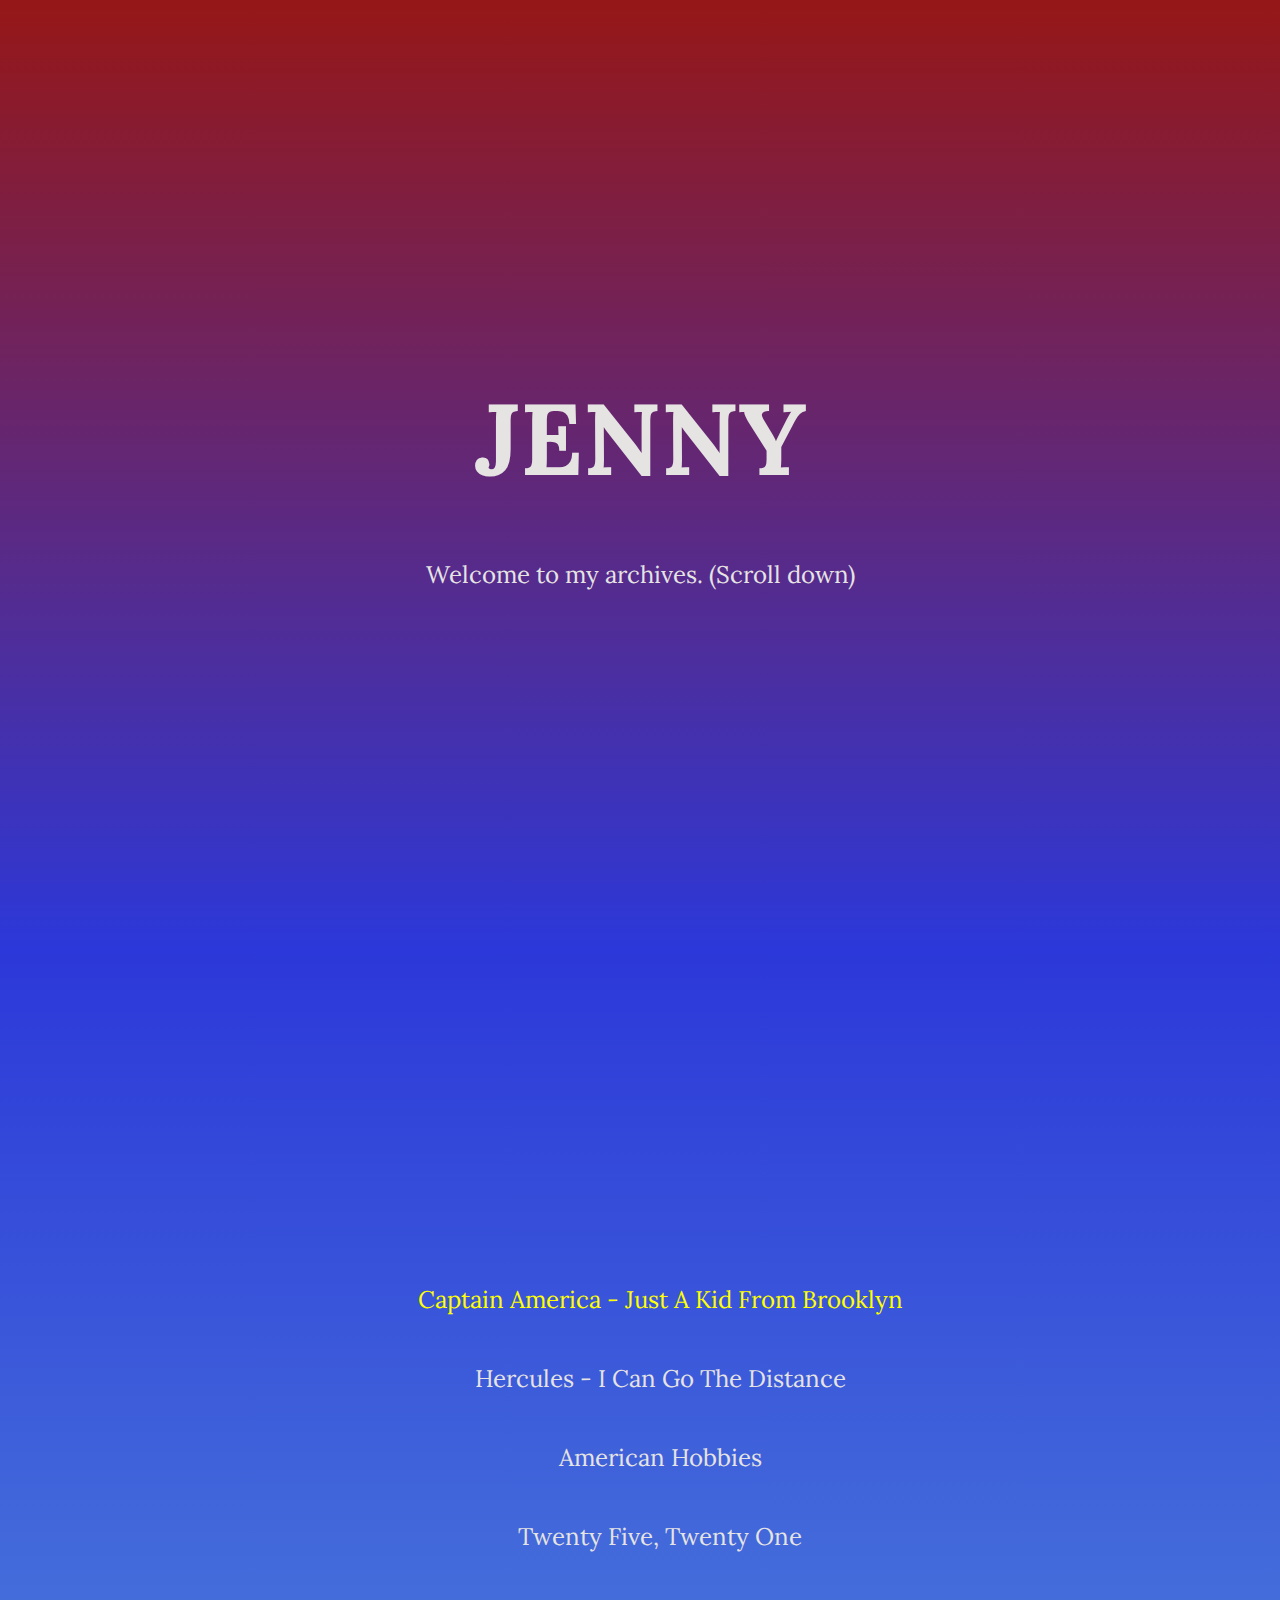
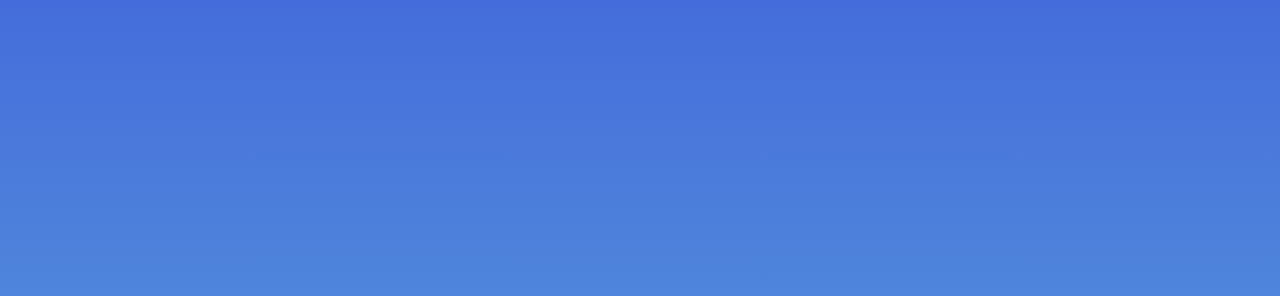
<file: index.html>
<!DOCTYPE html>
<html lang="en">
  <head>
    <meta charset="UTF-8" />
    <meta name="viewport" content="width=device-width, initial-scale=1.0" />
    <link rel="stylesheet" href="main.css" />
    <style>
      @import url("https://fonts.googleapis.com/css2?family=Lora:ital,wght@0,400..700;1,400..700&display=swap");
    </style>
    <title>JENNY ARCHIVES - Home</title>
  </head>
  <body>
    <div>
      <h1>JENNY</h1>
      <p>Welcome to my archives. (Scroll down)</p>
    </div>
    <div>
      <ul>
        <a href="captain.html">Captain America - Just A Kid From Brooklyn</a>
      </ul>
      <ul class="not-allowed">
        Hercules - I Can Go The Distance
      </ul>
      <ul>
        American Hobbies
      </ul>
      <ul>
        Twenty Five, Twenty One
      </ul>
    </div>
  </body>
</html>
</file>
<file: main.css>
body {
  font-family: "Lora", sans-serif;
  background-image: linear-gradient(#961717, #2c38d9, #4f85db);
  color: #e6e3e3;
  overflow-x: hidden;
  font-size: 1.5rem;
}

div {
  display: flex;
  flex-direction: column;
  align-items: center;
  justify-content: center;
  min-height: 100vh;
  padding: 20px;
}

h1 {
  font-size-adjust: calc(1.05);
}
a {
  color: yellow;
  text-decoration: none;
}
</file>
